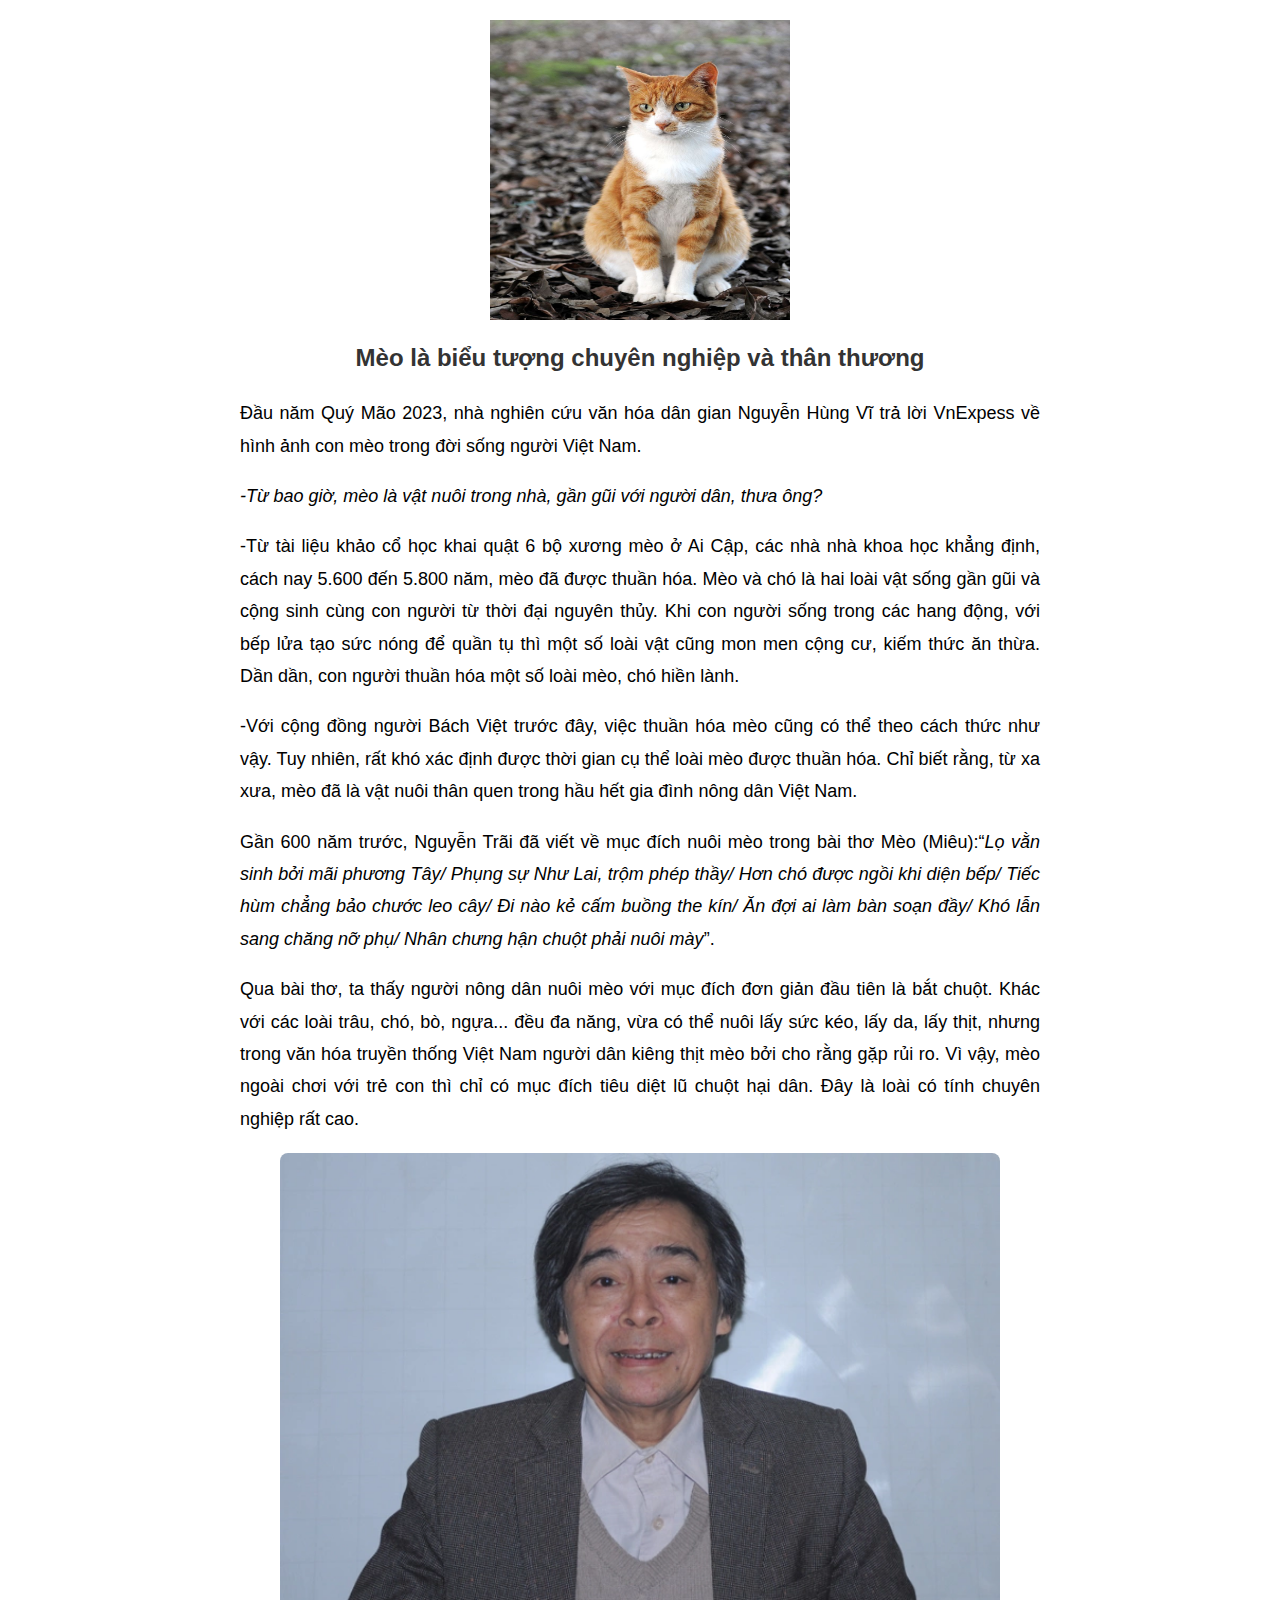
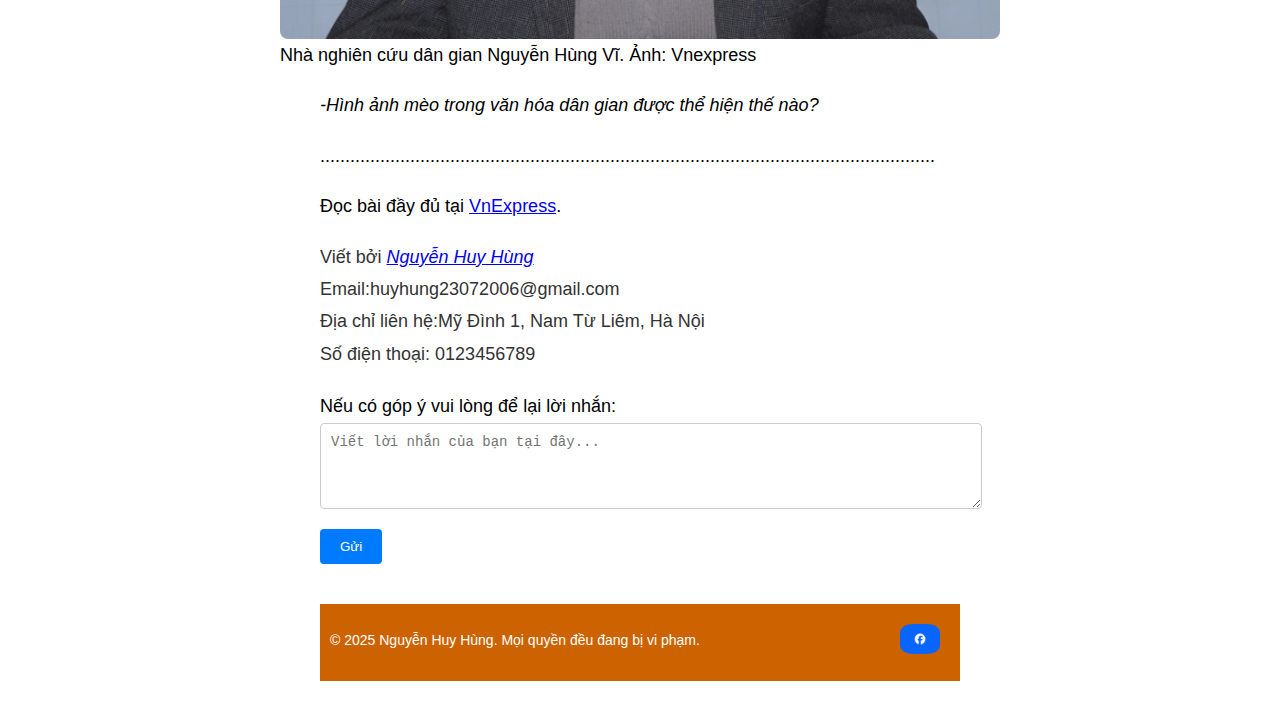
<file: index.html>
<!DOCTYPE html>
<html lang="en-us">
  <head>
    <title>'Mèo là biểu tượng chuyên nghiệp và thân thương'</title>
    <meta charset="UTF-8">
    <link rel="icon" type="images/x-icon" href="images/favicon.ico" />
    <link rel="stylesheet" href="123.css" />
    <meta name="viewport" content="width=device-width, initial-scale=1.0">
  </head>
  <body>
    <img
      src="images/cat.png"
      alt="Ảnh mèo con"
      class="center-img"
    />
    <h1 class="title">Mèo là biểu tượng chuyên nghiệp và thân thương</h1>
    <p>
      Đầu năm Quý Mão 2023, nhà nghiên cứu văn hóa dân gian Nguyễn Hùng Vĩ trả
      lời VnExpess về hình ảnh con mèo trong đời sống người Việt Nam.
    </p>
    <i
      >-Từ bao giờ, mèo là vật nuôi trong nhà, gần gũi với người dân, thưa
      ông?</i
    >
    <p>
      -Từ tài liệu khảo cổ học khai quật 6 bộ xương mèo ở Ai Cập, các nhà nhà
      khoa học khẳng định, cách nay 5.600 đến 5.800 năm, mèo đã được thuần hóa.
      Mèo và chó là hai loài vật sống gần gũi và cộng sinh cùng con người từ
      thời đại nguyên thủy. Khi con người sống trong các hang động, với bếp lửa
      tạo sức nóng để quần tụ thì một số loài vật cũng mon men cộng cư, kiếm
      thức ăn thừa. Dần dần, con người thuần hóa một số loài mèo, chó hiền lành.
    </p>
    <p>
      -Với cộng đồng người Bách Việt trước đây, việc thuần hóa mèo cũng có thể
      theo cách thức như vậy. Tuy nhiên, rất khó xác định được thời gian cụ thể
      loài mèo được thuần hóa. Chỉ biết rằng, từ xa xưa, mèo đã là vật nuôi thân
      quen trong hầu hết gia đình nông dân Việt Nam.
    </p>
    <p>
      Gần 600 năm trước, Nguyễn Trãi đã viết về mục đích nuôi mèo trong bài thơ
      Mèo (Miêu):<q
        ><em
          >Lọ vằn sinh bởi mãi phương Tây/ Phụng sự Như Lai, trộm phép thầy/ Hơn
          chó được ngồi khi diện bếp/ Tiếc hùm chẳng bảo chước leo cây/ Đi nào
          kẻ cấm buồng the kín/ Ăn đợi ai làm bàn soạn đầy/ Khó lẫn sang chăng
          nỡ phụ/ Nhân chưng hận chuột phải nuôi mày</em
        ></q
      >.
    </p>
    <p>
      Qua bài thơ, ta thấy người nông dân nuôi mèo với mục đích đơn giản đầu
      tiên là bắt chuột. Khác với các loài trâu, chó, bò, ngựa... đều đa năng,
      vừa có thể nuôi lấy sức kéo, lấy da, lấy thịt, nhưng trong văn hóa truyền
      thống Việt Nam người dân kiêng thịt mèo bởi cho rằng gặp rủi ro. Vì vậy,
      mèo ngoài chơi với trẻ con thì chỉ có mục đích tiêu diệt lũ chuột hại dân.
      Đây là loài có tính chuyên nghiệp rất cao.
    </p>
    <figure>
      <img
          src="images/anh.webp"
          alt="Ảnh nhà nghiên cứu dân gian Nguyễn Hùng Vĩ"
          class="full-img"
      />
      <figurecaption>
        Nhà nghiên cứu dân gian Nguyễn Hùng Vĩ. Ảnh: Vnexpress
      </figurecaption>
    <figure>
    
    <p><em>-Hình ảnh mèo trong văn hóa dân gian được thể hiện thế nào?</em></p>
    <p>...........................................................................................................................</p>
    <p> Đọc bài đầy đủ tại <a href="https://vnexpress.net/meo-la-bieu-tuong-chuyen-nghiep-va-than-thuong-4562592.html" target="_blank">VnExpress</a>.</p>
    <address class="site-address">
      Viết bởi <a href="https://www.facebook.com/hunghyungkeet/" target="_blank"><cite>Nguyễn Huy Hùng</cite></a><br>
      Email:huyhung23072006@gmail.com<br>
      Địa chỉ liên hệ:Mỹ Đình 1, Nam Từ Liêm, Hà Nội<br>
      Số điện thoại: 0123456789<br>
    </address>
    <div class="cmt">
      <form>
        <label for="loi-nhan">Nếu có góp ý vui lòng để lại lời nhắn:</label><br>
        <textarea id="loi-nhan" name="loi-nhan" rows="4" cols="50" placeholder="Viết lời nhắn của bạn tại đây..."></textarea><br>
        <script>
          function xacNhanGui() {
          alert("Cảm ơn bạn đã gửi lời nhắn!");
          document.getElementById("loi-nhan").value = "";
          }
</script>
<button onclick="xacNhanGui()">Gửi</button>

        
      </form>
    </div>
    <footer class="site-footer">
      <p>© 2025 Nguyễn Huy Hùng. Mọi quyền đều đang bị vi phạm.</p>
      <a href="https://www.facebook.com/hunghyungkeet/" target="_blank" class="fb-icon" aria-label="Facebook">
      <img src="images/fb.jpg" alt="Facebook" />
      </a>
    </footer>
</body>
</html>
</file>
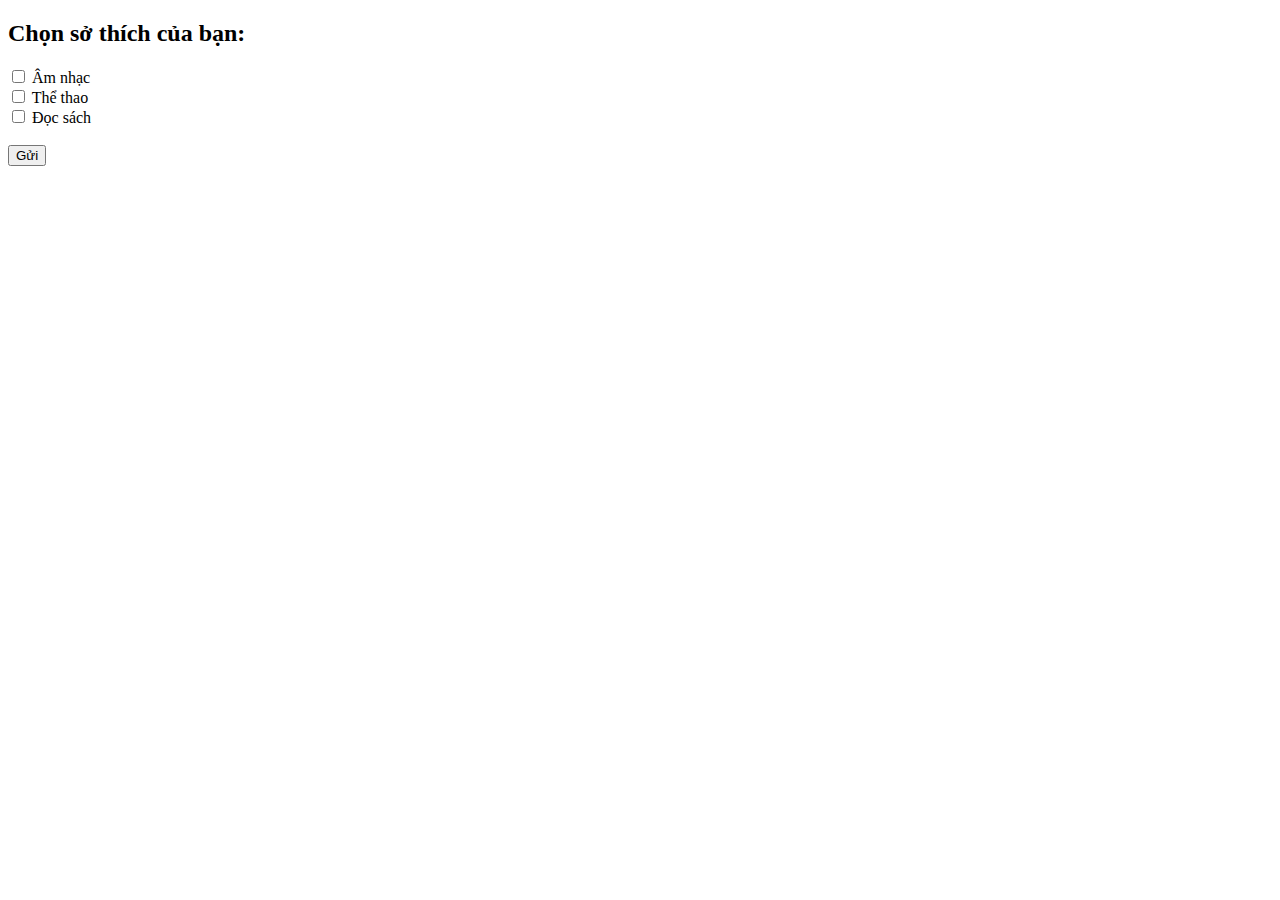
<file: cet.html>
<!DOCTYPE html>
<html>
  <body>
    <h2>Chọn sở thích của bạn:</h2>

    <form>
      <input type="checkbox" id="music" name="hobby" value="Âm nhạc" />
      <label for="music">Âm nhạc</label><br />

      <input type="checkbox" id="sports" name="hobby" value="Thể thao" />
      <label for="sports">Thể thao</label><br />

      <input type="checkbox" id="reading" name="hobby" value="Đọc sách" />
      <label for="reading">Đọc sách</label><br /><br />

      <input type="submit" value="Gửi" />
    </form>
  </body>
</html>
</file>
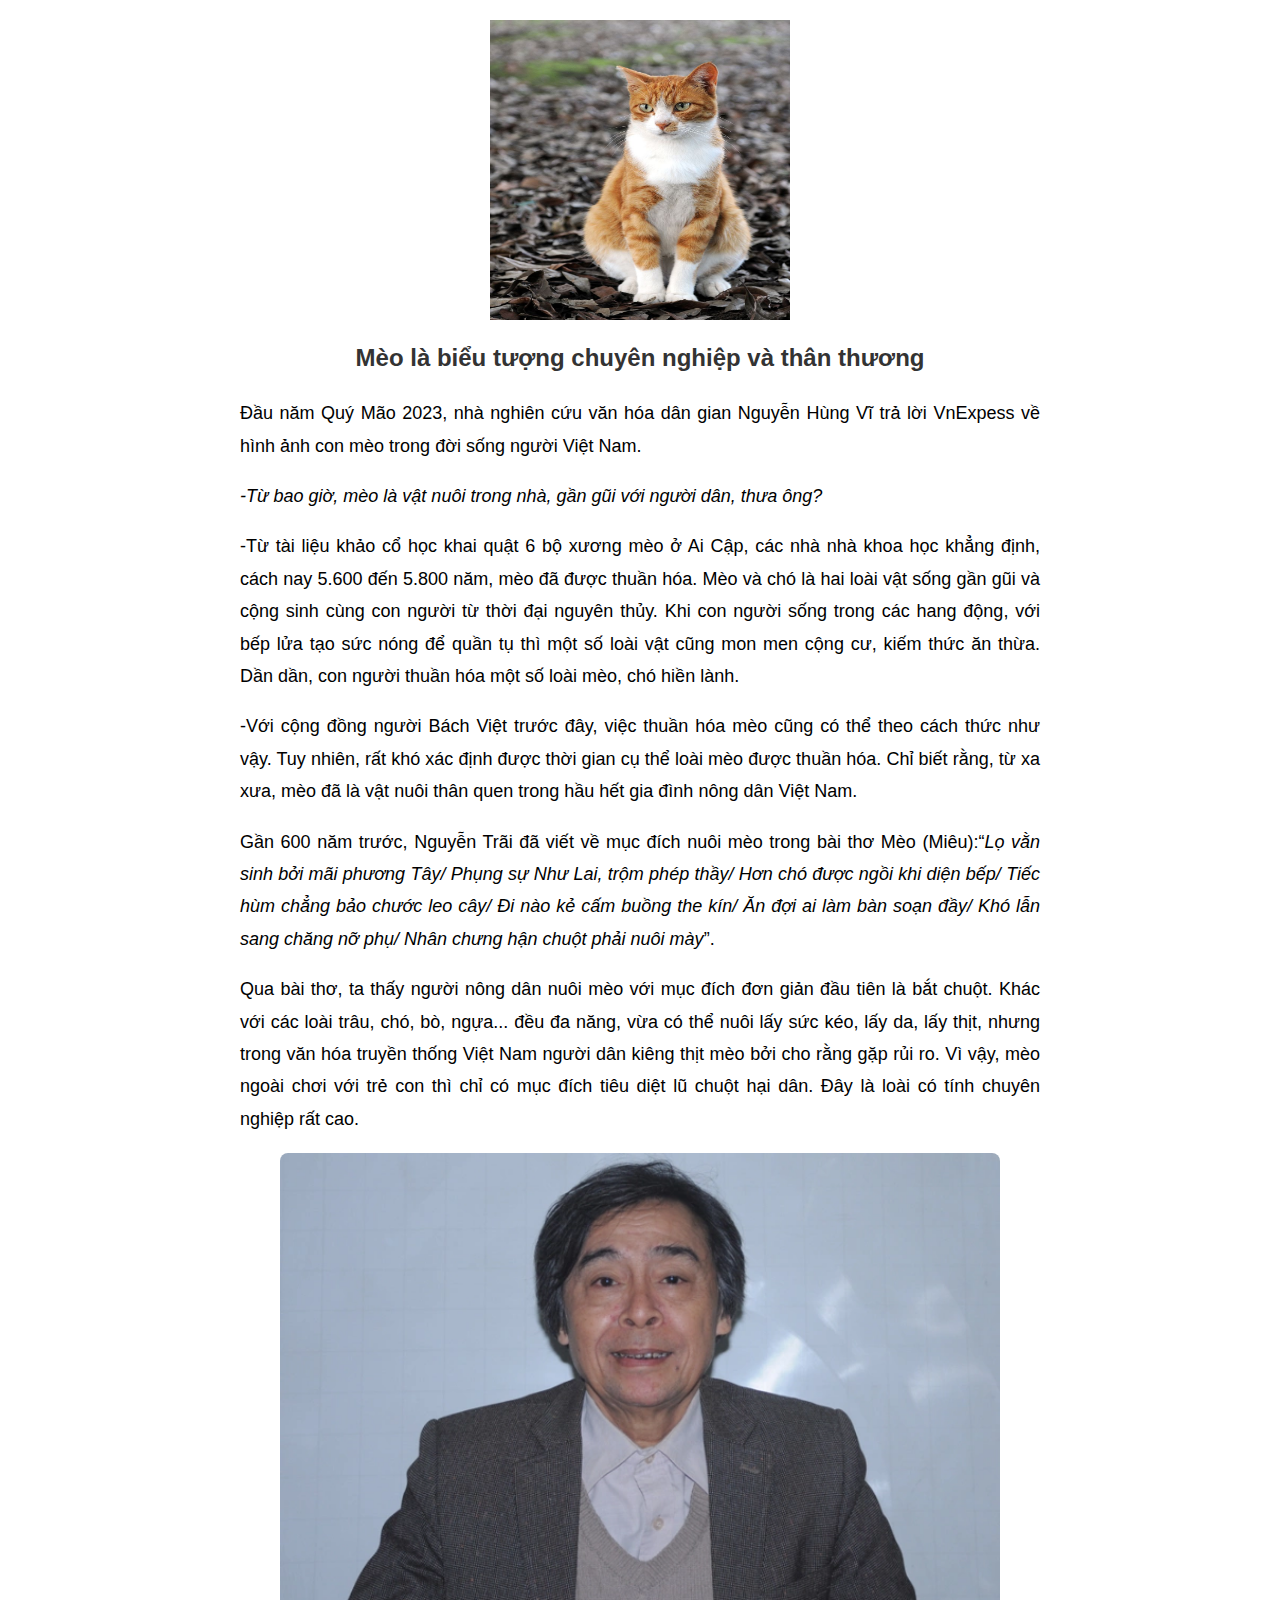
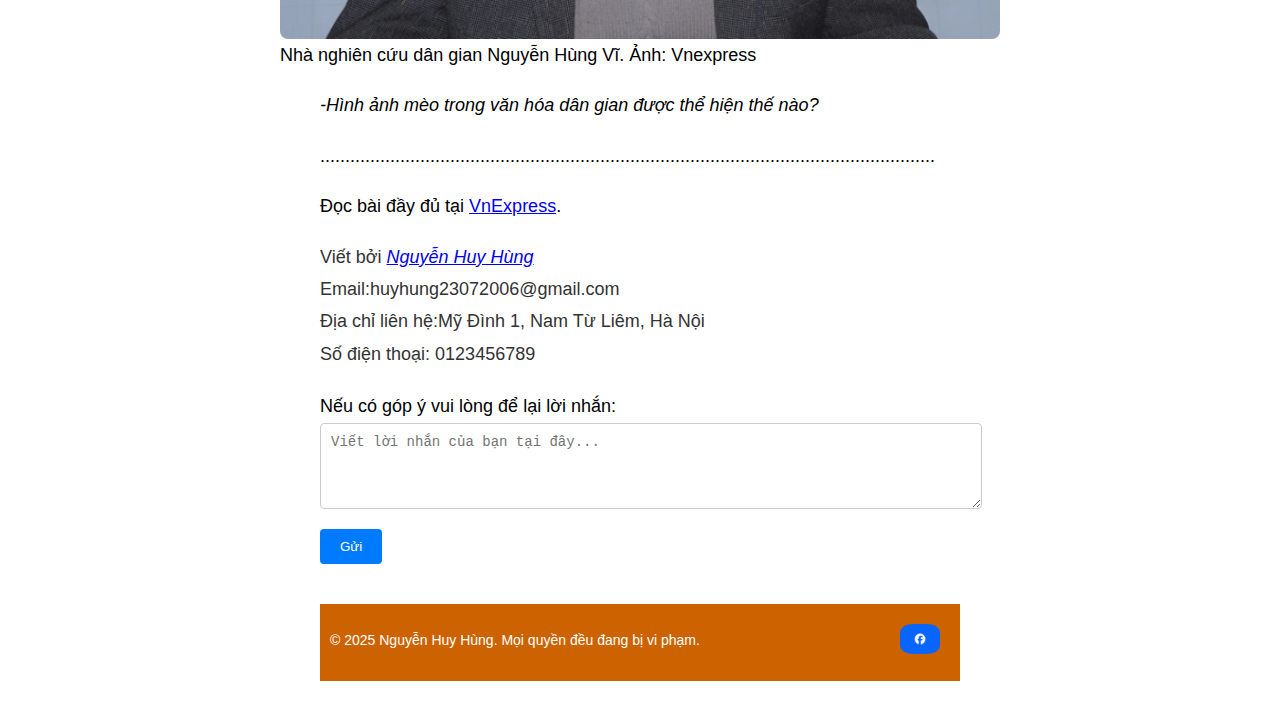
<file: test.html>
<!DOCTYPE html>
<html lang="en-us">
  <head>
    <title>'Mèo là biểu tượng chuyên nghiệp và thân thương'</title>
    <link rel="stylesheet" href="123.css" />
    <meta name="viewport" content="width=device-width, initial-scale=1.0">
  </head>
  <body>
    <img
      src="images/cat.png"
      alt="Ảnh mèo con"
      class="center-img"
    />
    <h1 class="title">Mèo là biểu tượng chuyên nghiệp và thân thương</h1>
    <p>
      Đầu năm Quý Mão 2023, nhà nghiên cứu văn hóa dân gian Nguyễn Hùng Vĩ trả
      lời VnExpess về hình ảnh con mèo trong đời sống người Việt Nam.
    </p>
    <i
      >-Từ bao giờ, mèo là vật nuôi trong nhà, gần gũi với người dân, thưa
      ông?</i
    >
    <p>
      -Từ tài liệu khảo cổ học khai quật 6 bộ xương mèo ở Ai Cập, các nhà nhà
      khoa học khẳng định, cách nay 5.600 đến 5.800 năm, mèo đã được thuần hóa.
      Mèo và chó là hai loài vật sống gần gũi và cộng sinh cùng con người từ
      thời đại nguyên thủy. Khi con người sống trong các hang động, với bếp lửa
      tạo sức nóng để quần tụ thì một số loài vật cũng mon men cộng cư, kiếm
      thức ăn thừa. Dần dần, con người thuần hóa một số loài mèo, chó hiền lành.
    </p>
    <p>
      -Với cộng đồng người Bách Việt trước đây, việc thuần hóa mèo cũng có thể
      theo cách thức như vậy. Tuy nhiên, rất khó xác định được thời gian cụ thể
      loài mèo được thuần hóa. Chỉ biết rằng, từ xa xưa, mèo đã là vật nuôi thân
      quen trong hầu hết gia đình nông dân Việt Nam.
    </p>
    <p>
      Gần 600 năm trước, Nguyễn Trãi đã viết về mục đích nuôi mèo trong bài thơ
      Mèo (Miêu):<q
        ><em
          >Lọ vằn sinh bởi mãi phương Tây/ Phụng sự Như Lai, trộm phép thầy/ Hơn
          chó được ngồi khi diện bếp/ Tiếc hùm chẳng bảo chước leo cây/ Đi nào
          kẻ cấm buồng the kín/ Ăn đợi ai làm bàn soạn đầy/ Khó lẫn sang chăng
          nỡ phụ/ Nhân chưng hận chuột phải nuôi mày</em
        ></q
      >.
    </p>
    <p>
      Qua bài thơ, ta thấy người nông dân nuôi mèo với mục đích đơn giản đầu
      tiên là bắt chuột. Khác với các loài trâu, chó, bò, ngựa... đều đa năng,
      vừa có thể nuôi lấy sức kéo, lấy da, lấy thịt, nhưng trong văn hóa truyền
      thống Việt Nam người dân kiêng thịt mèo bởi cho rằng gặp rủi ro. Vì vậy,
      mèo ngoài chơi với trẻ con thì chỉ có mục đích tiêu diệt lũ chuột hại dân.
      Đây là loài có tính chuyên nghiệp rất cao.
    </p>
    <figure>
      <img
          src="images/anh.webp"
          alt="Ảnh nhà nghiên cứu dân gian Nguyễn Hùng Vĩ"
          class="full-img"
      />
      <figurecaption>
        Nhà nghiên cứu dân gian Nguyễn Hùng Vĩ. Ảnh: Vnexpress
      </figurecaption>
    <figure>
    
    <p><em>-Hình ảnh mèo trong văn hóa dân gian được thể hiện thế nào?</em></p>
    <p>...........................................................................................................................</p>
    <p> Đọc bài đầy đủ tại <a href="https://vnexpress.net/meo-la-bieu-tuong-chuyen-nghiep-va-than-thuong-4562592.html" target="_blank">VnExpress</a>.</p>
    <address class="site-address">
      Viết bởi <a href="https://www.facebook.com/hunghyungkeet/" target="_blank"><cite>Nguyễn Huy Hùng</cite></a><br>
      Email:huyhung23072006@gmail.com<br>
      Địa chỉ liên hệ:Mỹ Đình 1, Nam Từ Liêm, Hà Nội<br>
      Số điện thoại: 0123456789<br>
    </address>
    <div class="cmt">
      <form>
        <label for="loi-nhan">Nếu có góp ý vui lòng để lại lời nhắn:</label><br>
        <textarea id="loi-nhan" name="loi-nhan" rows="4" cols="50" placeholder="Viết lời nhắn của bạn tại đây..."></textarea><br>
        <script>
          function xacNhanGui() {
          alert("Cảm ơn bạn đã gửi lời nhắn!");
          document.getElementById("loi-nhan").value = "";
          }
</script>
<button onclick="xacNhanGui()">Gửi</button>

        
      </form>
    </div>
    <footer class="site-footer">
      <p>© 2025 Nguyễn Huy Hùng. Mọi quyền đều đang bị vi phạm.</p>
      <a href="https://www.facebook.com/hunghyungkeet/" target="_blank" class="fb-icon" aria-label="Facebook">
      <img src="images/fb.jpg" alt="Facebook" />
      </a>
    </footer>
</body>
</html>
</file>
<file: 123.css>
.title{
    font-weight: bold;
    font-size: 24px;
    text-align: center;
    color: #333;
}
body {
    font-family: Arial;
    font-size: 18px;
    line-height: 1.8;
    color: #000;
    background-color: #fff;
    padding: 20px;
    max-width: 800px;
    margin: auto;
    }
    
p {
    margin-bottom: 18px;
    text-align: justify;
    }  
.center-img {
    display: block;
    margin: 0 auto;
    width: 300px;
    height: 300px;
}
.full-img {
    width: 100%;
    display: block;
    margin: 0 auto;
    border-radius: 8px;
}
.site-footer {
    position: relative;
    background-color: rgb(204, 99, 0);
    color: white;
    padding: 10px;
    font-size: 14px;
    text-align: center;
    margin-top: 40px;
}

.fb-icon {
    position: absolute;
    right: 20px;
    top: 50%;
    transform: translateY(-50%);
}

.fb-icon img {  
    width: 40px;
    height: 30px;
    border-radius: 30%;
}
.site-address {
    margin-bottom: 20px;
    font-style: normal;
    text-align: left;
    color: #333;
}
.gop-y {
    margin-top: 30px;
    padding: 20px;
    background-color: #f2f2f2;
    border-radius: 8px;
    width: 100%;
    max-width: 500px;
}

textarea {
    width: 100%;
    padding: 10px;
    font-size: 14px;
    border-radius: 4px;
    border: 1px solid #ccc;
    resize: vertical;
}

button {
    margin-top: 10px;
    padding: 10px 20px;
    background-color: #007bff;
    color: white;
    border: none;
    border-radius: 4px;
    cursor: pointer;
}

button:hover {
    background-color: #0056b3;
}
</file>
